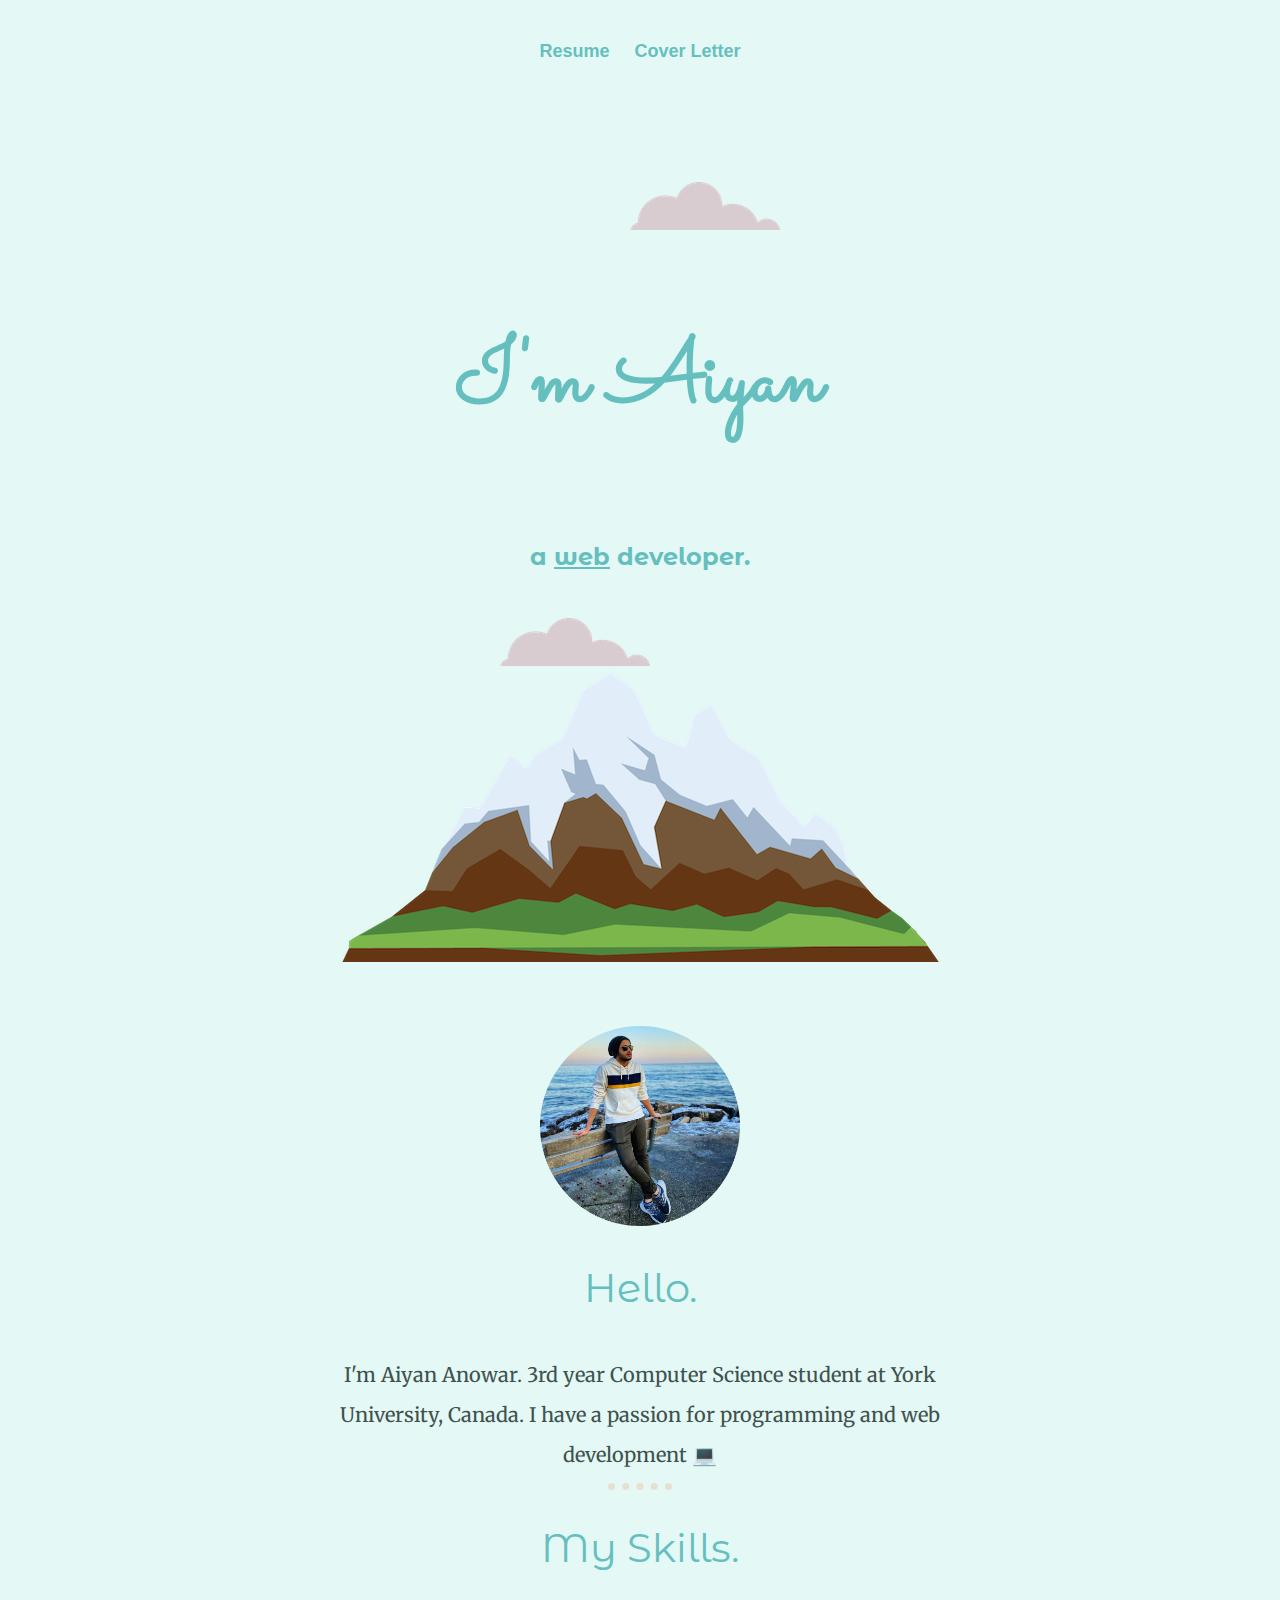
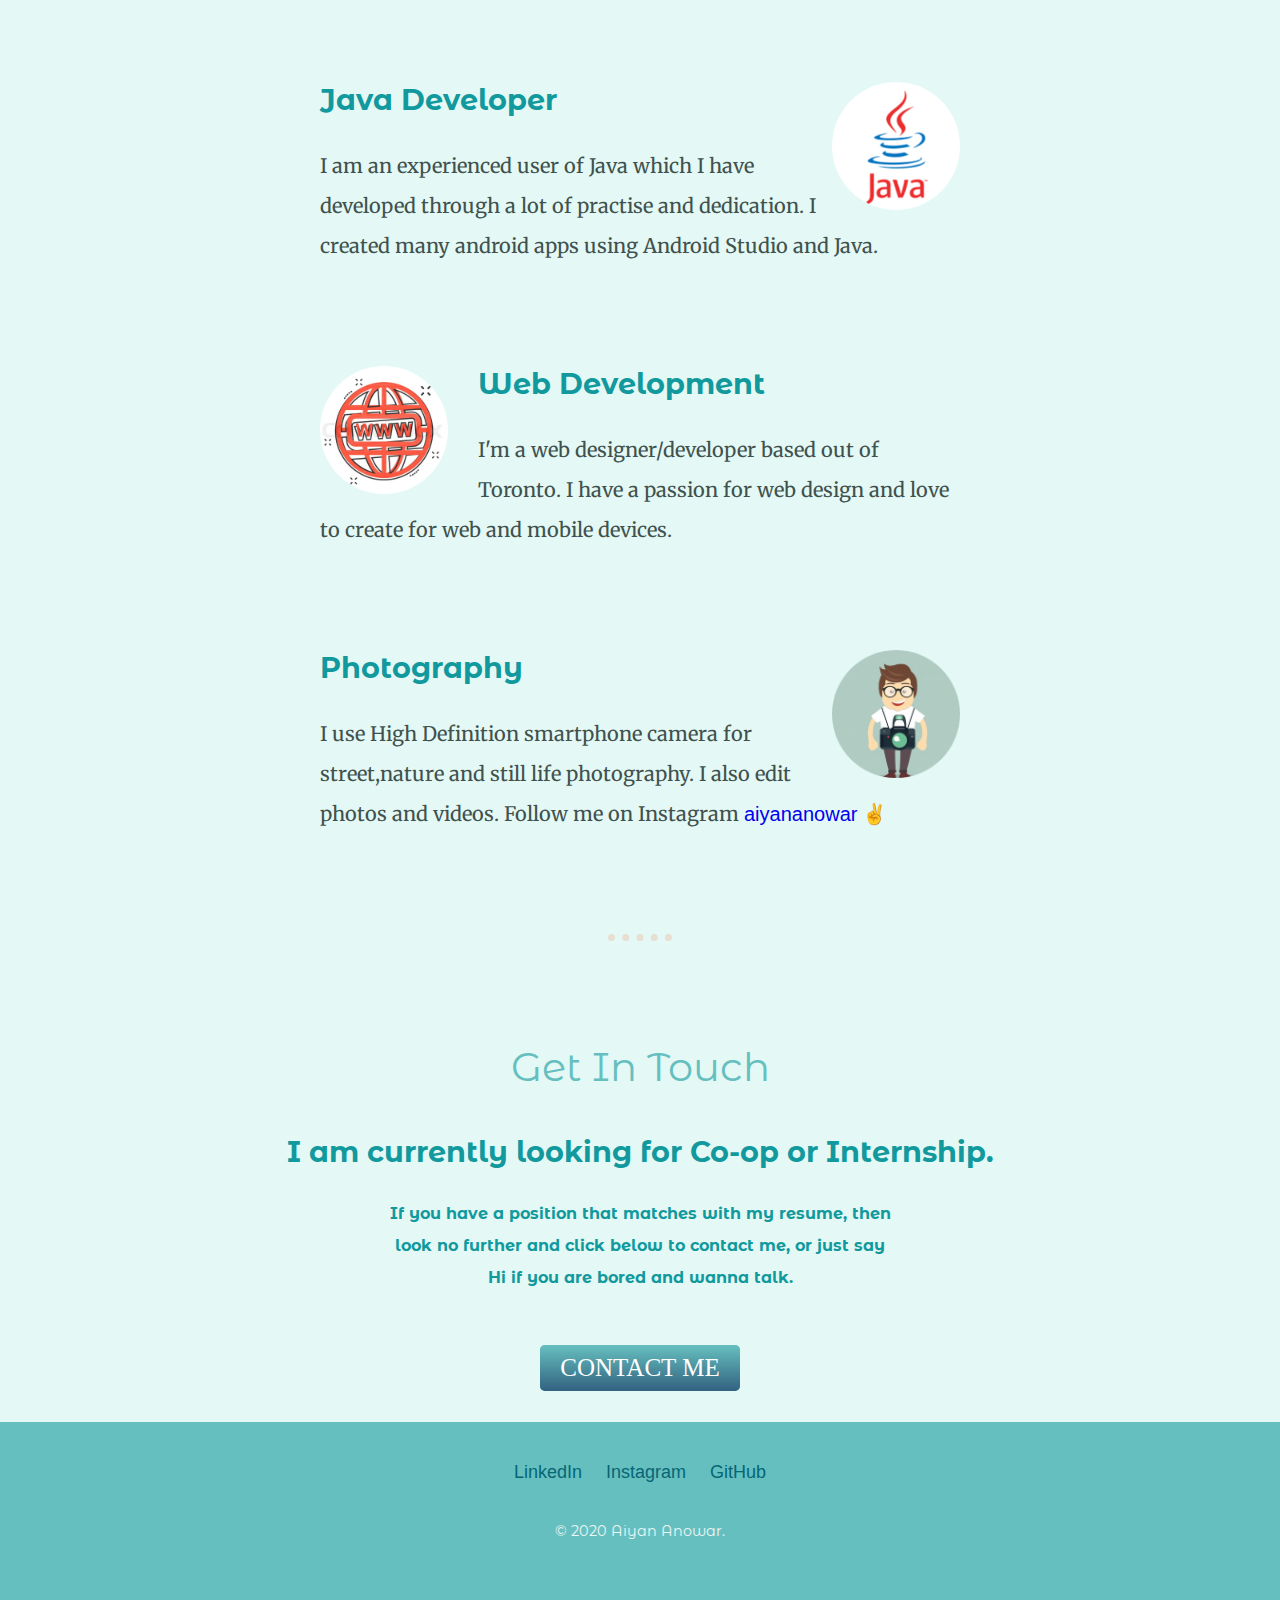
<file: index.html>
<!DOCTYPE html>
<html lang="en" dir="ltr">
  <head>
    <meta charset="utf-8">
    <title>Aiyan Anowar</title>
    <link rel="stylesheet" href="styles.css">
    <link rel="icon" href="favicon.ico">
    <link href="https://fonts.googleapis.com/css2?family=Merriweather:ital@1&family=Montserrat+Alternates&family=Sacramento&display=swap" rel="stylesheet">
    <link href="https://fonts.googleapis.com/css2?family=Cuprum:wght@700&display=swap" rel="stylesheet">
    <link href="https://fonts.googleapis.com/css2?family=Merriweather:wght@700&display=swap" rel="stylesheet">
    <link href="https://fonts.googleapis.com/css2?family=Montserrat+Alternates:wght@500&display=swap" rel="stylesheet">
  </head>
  <body>
    <div class="menus">
      <a class="sep" href="resume.html">Resume</a>
      <a class="sep" href="cv.html">Cover Letter</a>
    </div>
    <div class="topContainer">
      <img class="top-cloud" src="cloud.png" alt="clouds" >
      <h1>I'm Aiyan</h1>
      <p class="web">a <span class="under">web</span> developer.</p>
      <img class="bottom-cloud" src="cloud.png" alt="clouds" >
      <img src="mountain.png" alt="mountain">
    </div>

    <div class="middle-container">
      <div class="profile">
        <img class="me-img" src="meCircle.png" alt="" height="200" width="200">
        <h2 class="hel">Hello.</h2>
        <p class="intro">I'm Aiyan Anowar. 3rd year Computer Science student at York University, Canada. I have a passion for programming and web development 💻</p>
      </div>
      <hr>
      <div class="skills">
        <h2>My Skills.</h2>
        <div class="skill-row">
          <img class="java-img" src="javaCir.png" alt="">
          <h3>Java Developer</h3>
          <p>I am an experienced user of Java which I have developed through a lot of practise and dedication. I created many android apps using Android Studio and Java.</p>
        </div>
        <div class="skill-row">
          <img class="web-img" src="webCir.png" alt="">
          <h3>Web Development</h3>
          <p>I'm a web designer/developer based out of Toronto. I have a passion for web design and love to create for web and mobile devices.</p>
        </div>
        <div class="skill-row">
          <img class="photo-img" src="phCir.png" alt="">
          <h3>Photography</h3>
          <p>I use High Definition smartphone camera for street,nature and still life photography. I also edit photos and videos. Follow me on Instagram <a href="https://www.instagram.com/aiyananowar/">aiyananowar</a> ✌️ </p>
        </div>
      </div>
      <hr>
      <div class="contact-me">
        <h2>Get In Touch</h2>
        <h3>I am currently looking for Co-op or Internship.</h3>
        <p class="pos">If you have a position that matches with my resume, then look no further and click below to contact me, or just say Hi if you are bored and wanna talk.</p>
        <a class="btn" href="mailto:aiyananowar89@email.com">CONTACT ME</a>
      </div>
    </div>


    <div class="bottom-container">
      <a class="footer-link" href="https://www.linkedin.com/in/aiyan-anowar-420a7a167">LinkedIn</a>
      <a class="footer-link" href="https://www.instagram.com/aiyananowar/">Instagram</a>
      <a class="footer-link" href="https://github.com/aiyan981?tab=repositories">GitHub</a>
      <p class="copyright">© 2020 Aiyan Anowar.</p>
    </div>


  </body>
</html>
</file>
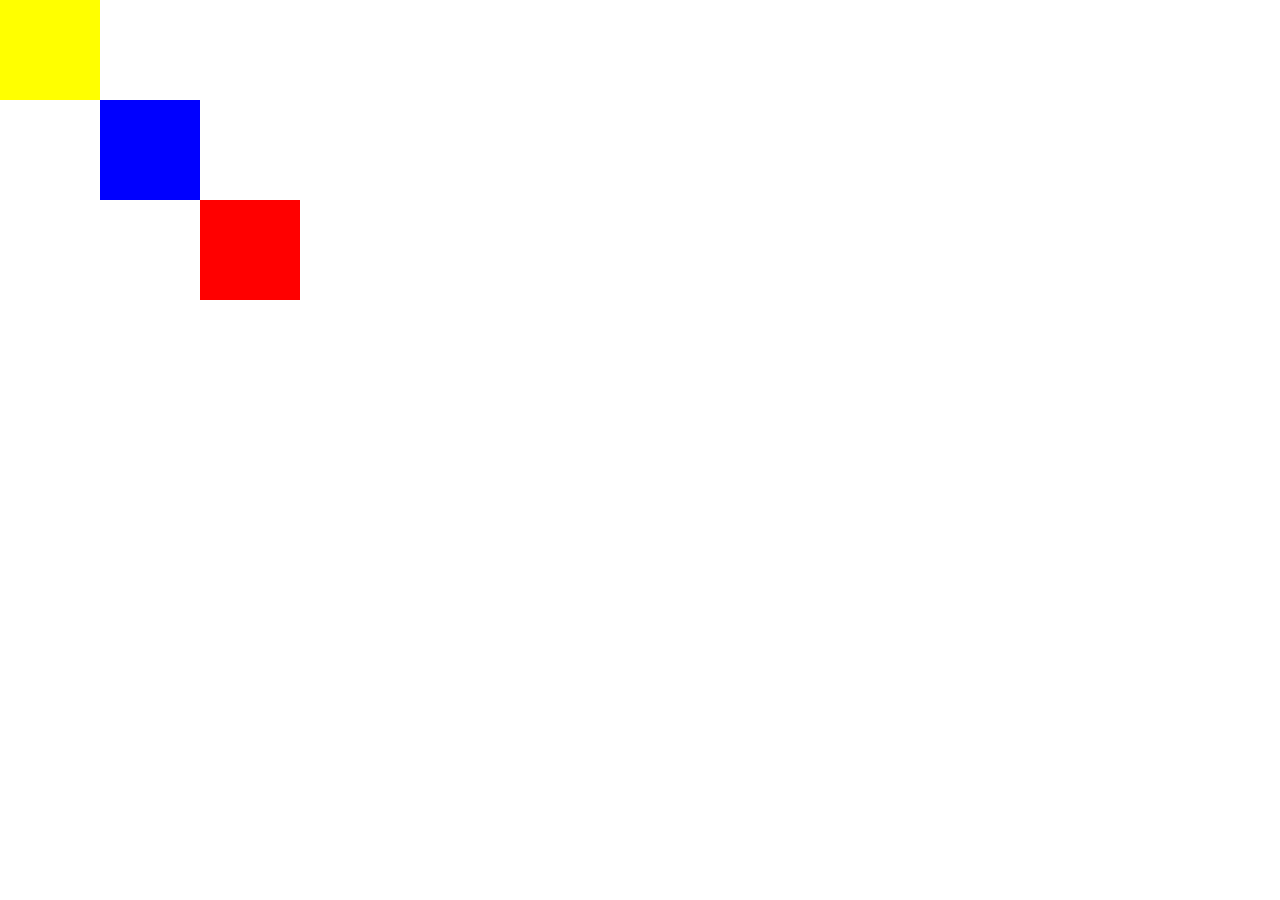
<file: colors.html>
<!DOCTYPE html>
<html lang="en" dir="ltr">
  <head>
    <meta charset="utf-8">
    <title></title>
    <link rel="stylesheet" href="col.css">
  </head>
  <body>
    <div class="topp">

    </div>

    <div class="mids">

    </div>

    <div class="bot">

    </div>

  </body>
</html>
</file>
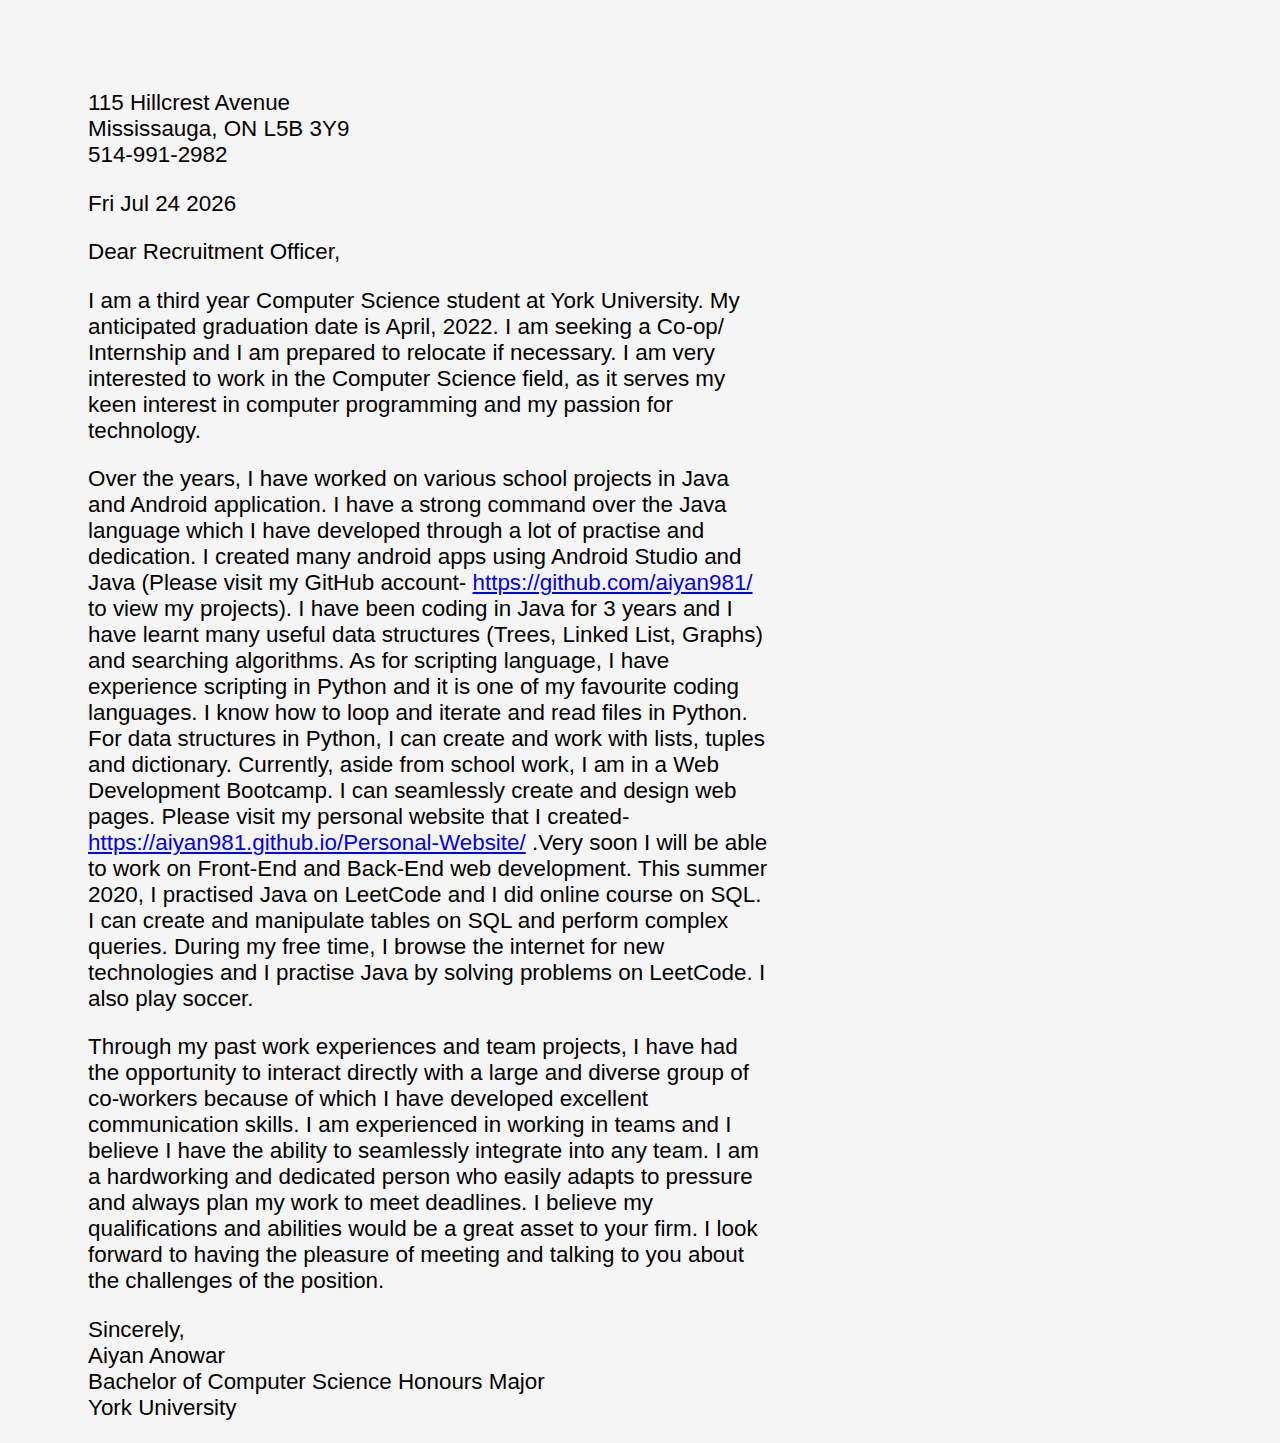
<file: cv.html>
<!DOCTYPE html>
<html lang="en" dir="ltr">
  <head>
    <meta charset="utf-8">
    <title>Aiyan's Cover Letter</title>
    <link rel="stylesheet" href="cv.css">
  </head>
  <body>
    <div class="into">
      <p>115 Hillcrest Avenue <br> Mississauga, ON L5B 3Y9 <br> 514-991-2982</p>
      <p id = "time" >
        <script>
        var date = new Date();
        document.getElementById("time").innerHTML = date.toDateString();
        </script>
      </p>
      <p>Dear Recruitment Officer,</p>
      <p>
        I am a third year Computer Science student at York University.
        My anticipated graduation date is April, 2022.
        I am seeking a Co-op/ Internship and I am prepared to relocate if necessary.
        I am very interested to work in the Computer Science field, as it serves my keen interest in computer programming and my passion for technology.
      </p>
      <p>Over the years, I have worked on various school projects in Java and Android application.
        I have a strong command over the Java language which I have developed through a lot of practise and dedication.
        I created many android apps using Android Studio and Java (Please visit my GitHub account- <a href="https://github.com/aiyan981/">https://github.com/aiyan981/</a> to view my projects).
        I have been coding in Java for 3 years and I have learnt many useful data structures (Trees, Linked List, Graphs) and searching algorithms.
        As for scripting language, I have experience scripting in Python and it is one of my favourite coding languages. I know how to loop and iterate and read files in Python. For data structures in Python, I can create and work with lists, tuples and dictionary.
        Currently, aside from school work, I am in a Web Development Bootcamp. I can seamlessly create and design web pages. Please visit my personal website that I created- <a href="https://aiyan981.github.io/Personal-Website/">https://aiyan981.github.io/Personal-Website/</a>
        .Very soon I will be able to work on Front-End and Back-End web development. This summer 2020, I practised Java on LeetCode and I did online course on SQL.
        I can create and manipulate tables on SQL and perform complex queries. During my free time, I browse the internet for new technologies and I practise Java by solving problems on LeetCode.
        I also play soccer.
      </p>
      <p>
        Through my past work experiences and team projects, I have had the opportunity to interact directly with a large and diverse group of co-workers
        because of which I have developed excellent communication skills.
        I am experienced in working in teams and I believe I have the ability to seamlessly integrate into any team.
        I am a hardworking and dedicated person who easily adapts to pressure and always plan my work to meet deadlines.
        I believe my qualifications and abilities would be a great asset to your firm.
        I look forward to having the pleasure of meeting and talking to you about the challenges of the position.
      </p>
      <p>Sincerely, <br>Aiyan Anowar <br>Bachelor of Computer Science Honours Major <br>York University </p>

    </div>

  </body>
</html>
</file>
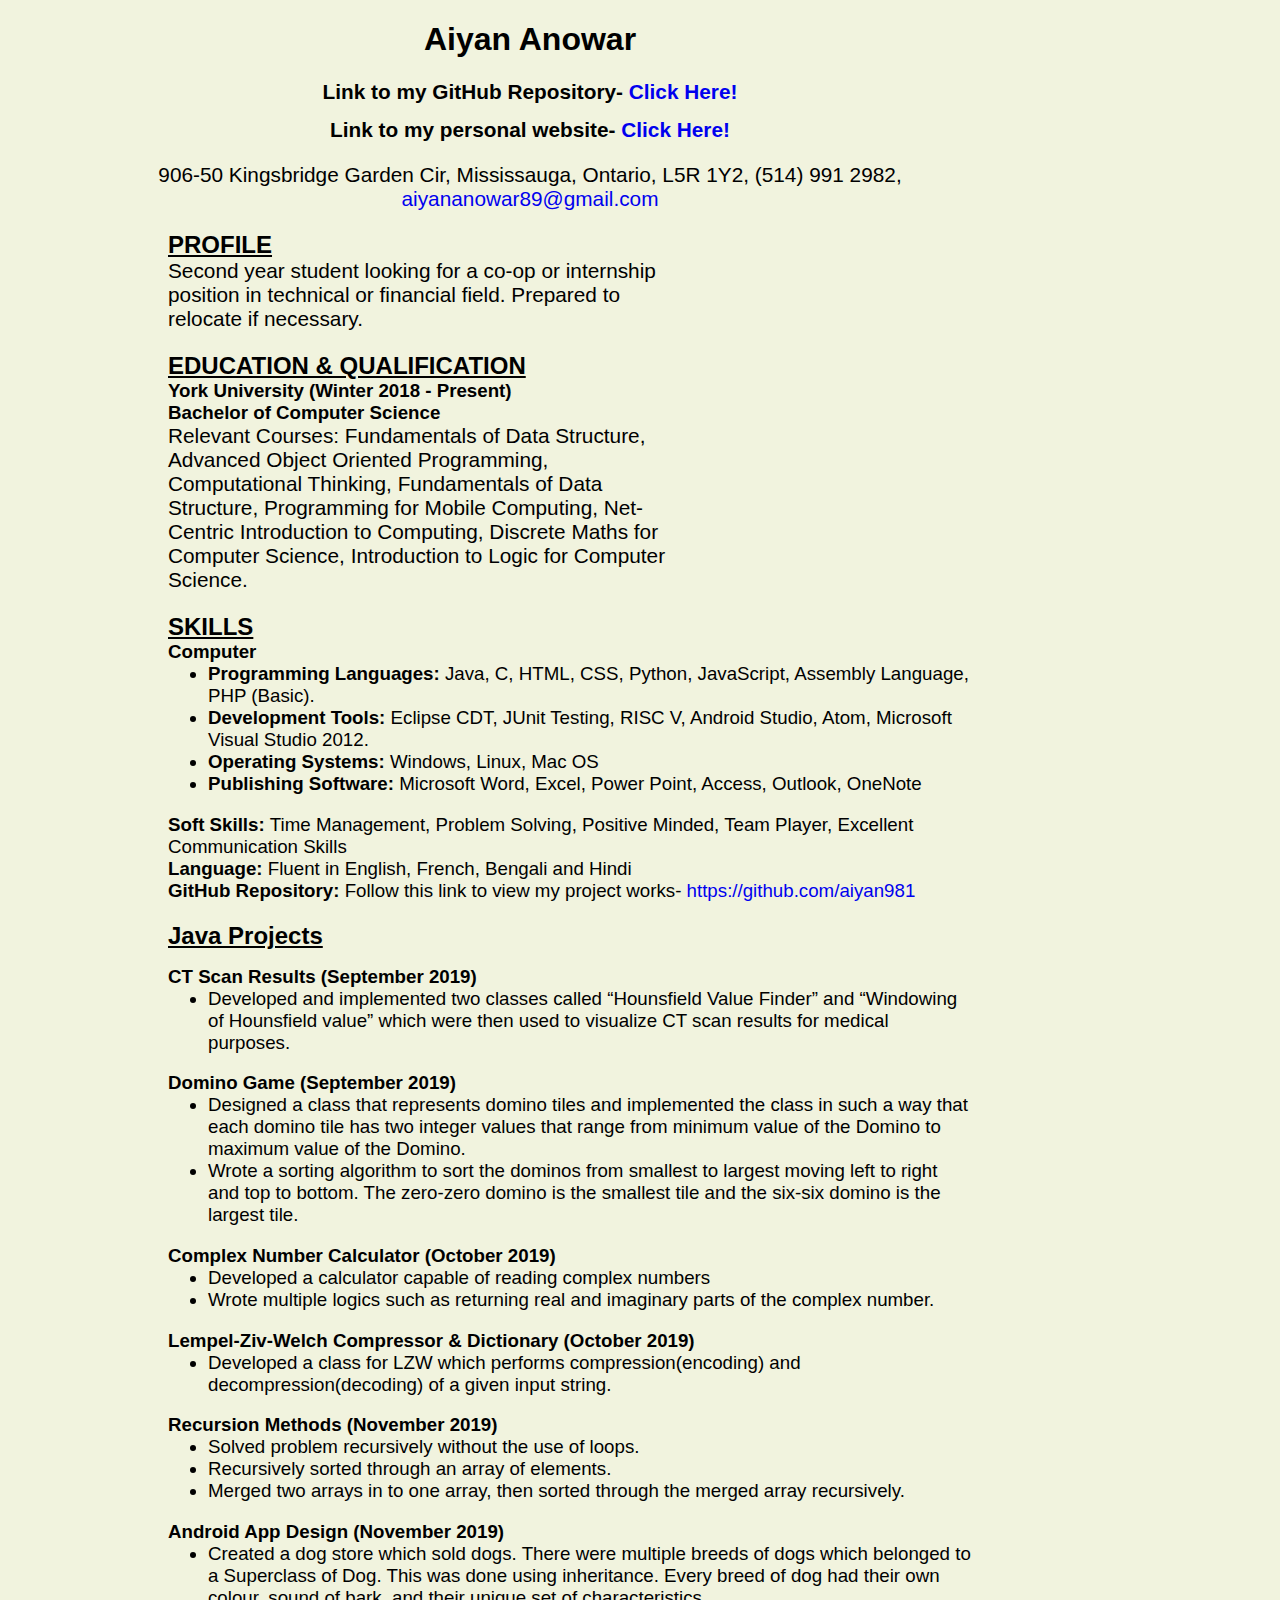
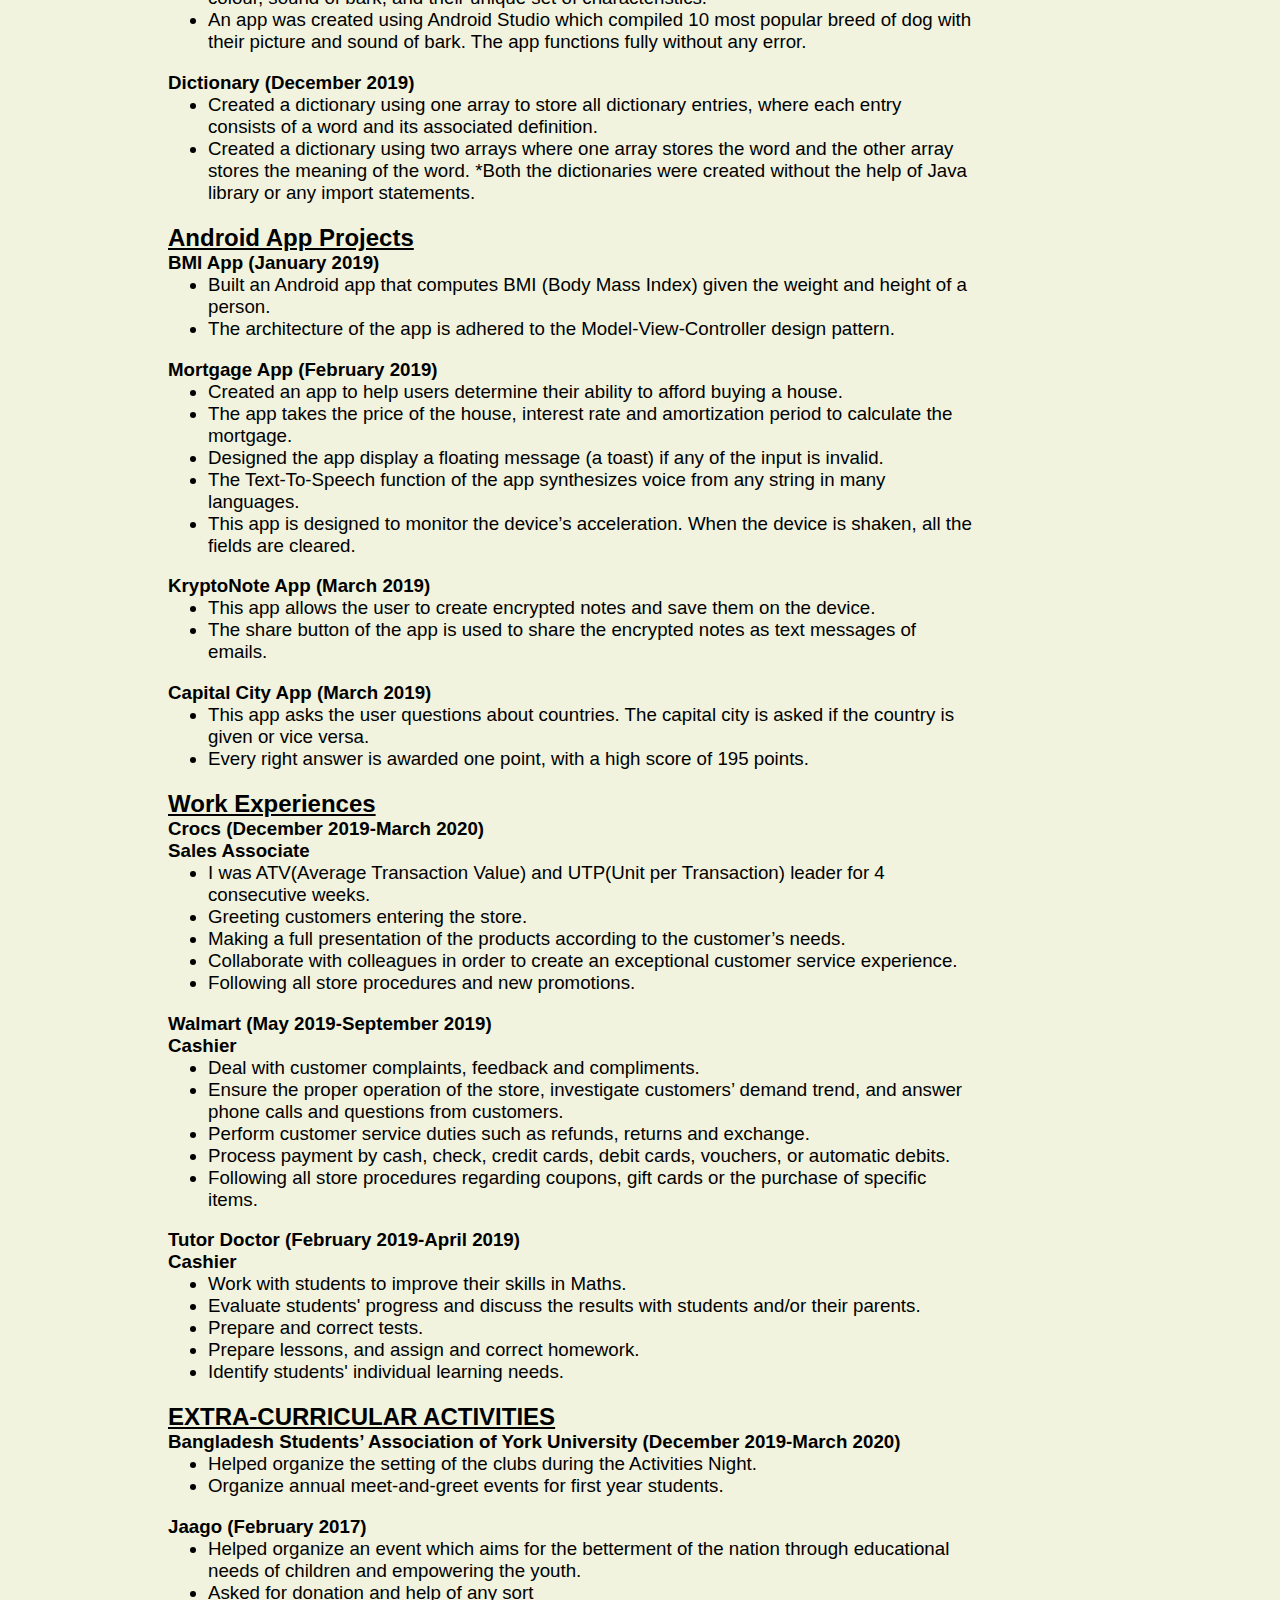
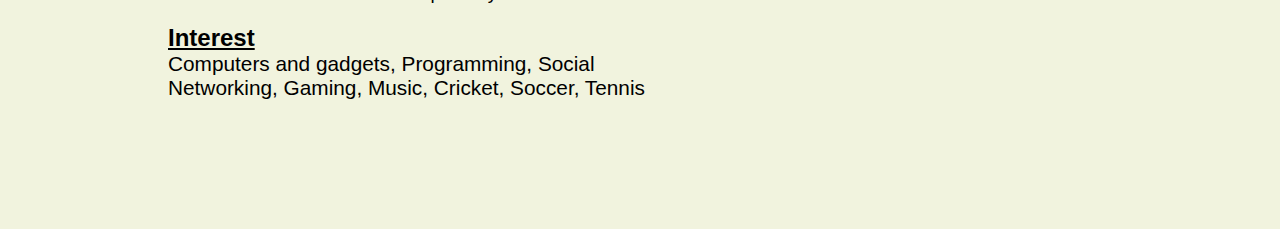
<file: resume.html>
<!DOCTYPE html>
<html lang="en" dir="ltr">

<head>
  <meta charset="utf-8">
  <title>Aiyan's Resume</title>
  <link rel="stylesheet" href="resume.css">
</head>

<body>
  <h1>Aiyan Anowar</h1>
  <h1 class="links">Link to my GitHub Repository- <a href="https://github.com/aiyan981">Click Here!</a></h1>
  <h1 class="links">Link to my personal website- <a href="https://aiyan981.github.io/Personal-Website/.">Click Here!</a></h1>
  <p class="add">906-50 Kingsbridge Garden Cir, Mississauga, Ontario, L5R 1Y2, (514) 991 2982, <a href="mailto:aiyananowar89@gmail.com">aiyananowar89@gmail.com</a></p>
  <div>
    <h2 class="stuff">PROFILE </h2>
    <p class="write">Second year student looking for a co-op or internship position in technical or financial field. Prepared to relocate if necessary.</p>
    <h2 class="stuff">EDUCATION & QUALIFICATION </h2>
    <h3 class="sch">York University (Winter 2018 - Present)</h3>
    <h3 class="sch">Bachelor of Computer Science</h3>
    <p class="write"> Relevant Courses: Fundamentals of Data Structure, Advanced Object Oriented Programming, Computational Thinking, Fundamentals of Data Structure, Programming for Mobile Computing, Net-Centric Introduction to Computing, Discrete
      Maths for Computer Science, Introduction to Logic for Computer Science.</p>
    <h2 class="stuff">SKILLS</h2>
    <h3 class="sch">Computer
      <ul class="unord">
        <li>Programming Languages: <span class="one">Java, C, HTML, CSS, Python, JavaScript, Assembly Language, PHP (Basic).</span></li>
        <li>Development Tools:<span class="one"> Eclipse CDT, JUnit Testing, RISC V, Android Studio, Atom, Microsoft Visual Studio 2012.</span></li>
        <li>Operating Systems:<span class="one"> Windows, Linux, Mac OS</span></li>
        <li>Publishing Software:<span class="one"> Microsoft Word, Excel, Power Point, Access, Outlook, OneNote</span></li>
      </ul>
    </h3>
    <h3>Soft Skills: <span class="one">Time Management, Problem Solving, Positive Minded, Team Player, Excellent Communication Skills</span></h3>
    <h3>Language: <span class="one">Fluent in English, French, Bengali and Hindi </span></h3>
    <h3>GitHub Repository: <span class="one">Follow this link to view my project works- <a href="https://github.com/aiyan981">https://github.com/aiyan981</a></span> </h3>
    <h2 class="stuff">Java Projects</h2>
    <p></p>
    <h3 class="stuff">CT Scan Results (September 2019)
      <ul class="unord">
        <li><span class="one">Developed and implemented two classes called “Hounsfield Value Finder” and “Windowing of Hounsfield value” which were then used to visualize CT scan results for medical purposes.</span></li>
      </ul>
    </h3>
    <h3 class="stuff">Domino Game (September 2019)
      <ul class="unord">
        <li><span class="one">Designed a class that represents domino tiles and implemented the class in such a way that each domino tile has two integer values that range from minimum value of the Domino to maximum value of the Domino.</span></li>
        <li><span class="one">Wrote a sorting algorithm to sort the dominos from smallest to largest moving left to right and top to bottom. The zero-zero domino is the smallest tile and the six-six domino is the largest tile.</span></li>
      </ul>
    </h3>
    <h3 class="stuff">Complex Number Calculator (October 2019)
      <ul class="unord">
        <li><span class="one">Developed a calculator capable of reading complex numbers</span></li>
        <li><span class="one">Wrote multiple logics such as returning real and imaginary parts of the complex number.</span></li>
      </ul>
    </h3>
    <h3 class="stuff">Lempel-Ziv-Welch Compressor & Dictionary (October 2019)
      <ul class="unord">
        <li><span class="one">Developed a class for LZW which performs compression(encoding) and decompression(decoding) of a given input string.</span></li>
      </ul>
    </h3>
    <h3 class="stuff">Recursion Methods (November 2019)
      <ul class="unord">
        <li><span class="one">Solved problem recursively without the use of loops.</span></li>
        <li><span class="one">Recursively sorted through an array of elements.</span></li>
        <li><span class="one">Merged two arrays in to one array, then sorted through the merged array recursively.</span></li>
      </ul>
    </h3>
    <h3 class="stuff">Android App Design (November 2019)
      <ul class="unord">
        <li><span class="one">Created a dog store which sold dogs. There were multiple breeds of dogs which belonged to a Superclass of Dog. This was done using inheritance. Every breed of dog had their own colour, sound of bark, and their unique set
            of characteristics.</span></li>
        <li><span class="one">An app was created using Android Studio which compiled 10 most popular breed of dog with their picture and sound of bark. The app functions fully without any error.</span></li>
      </ul>
    </h3>
    <h3 class="stuff">Dictionary (December 2019)
      <ul class="unord">
        <li><span class="one">Created a dictionary using one array to store all dictionary entries, where each entry consists of a word and its associated definition.</span></li>
        <li><span class="one">Created a dictionary using two arrays where one array stores the word and the other array stores the meaning of the word.
            *Both the dictionaries were created without the help of Java library or any import statements.</span></li>
      </ul>
    </h3>
    <h2 class="stuff">Android App Projects</h2>
    <h3 class="stuff">BMI App (January 2019)
      <ul class="unord">
        <li><span class="one">Built an Android app that computes BMI (Body Mass Index) given the weight and height of a person.</span></li>
        <li><span class="one">The architecture of the app is adhered to the Model-View-Controller design pattern.</span></li>
      </ul>
    </h3>
    <h3 class="stuff">Mortgage App (February 2019)
      <ul class="unord">
        <li><span class="one">Created an app to help users determine their ability to afford buying a house.</span></li>
        <li><span class="one">The app takes the price of the house, interest rate and amortization period to calculate the mortgage.</span></li>
        <li><span class="one">Designed the app display a floating message (a toast) if any of the input is invalid.</span></li>
        <li><span class="one">The Text-To-Speech function of the app synthesizes voice from any string in many languages.</span></li>
        <li><span class="one">This app is designed to monitor the device’s acceleration. When the device is shaken, all the fields are cleared.</span></li>
      </ul>
    </h3>
    <h3 class="stuff">KryptoNote App (March 2019)
      <ul class="unord">
        <li><span class="one">This app allows the user to create encrypted notes and save them on the device.</span></li>
        <li><span class="one">The share button of the app is used to share the encrypted notes as text messages of emails.</span></li>
      </ul>
    </h3>
    <h3 class="stuff">Capital City App (March 2019)
      <ul class="unord">
        <li><span class="one">This app asks the user questions about countries. The capital city is asked if the country is given or vice versa.</span></li>
        <li><span class="one">Every right answer is awarded one point, with a high score of 195 points.</span></li>
      </ul>
    </h3>
    <h2 class="stuff">Work Experiences</h2>
    <h3 class="stuff">Crocs (December 2019-March 2020)</h3>
    <h3 class="sch">Sales Associate
      <ul class="unord">
        <li><span class="one">I was ATV(Average Transaction Value) and UTP(Unit per Transaction) leader for 4 consecutive weeks.</span></li>
        <li><span class="one">Greeting customers entering the store.</span></li>
        <li><span class="one">Making a full presentation of the products according to the customer’s needs.</span></li>
        <li><span class="one">Collaborate with colleagues in order to create an exceptional customer service experience.</span></li>
        <li><span class="one">Following all store procedures and new promotions.</span></li>
      </ul>
    </h3>
    <h3 class="stuff">Walmart (May 2019-September 2019)</h3>
    <h3 class="sch">Cashier
      <ul class="unord">
        <li><span class="one">Deal with customer complaints, feedback and compliments.</span></li>
        <li><span class="one">Ensure the proper operation of the store, investigate customers’ demand trend, and answer phone calls and questions from customers.</span></li>
        <li><span class="one">Perform customer service duties such as refunds, returns and exchange.</span></li>
        <li><span class="one">Process payment by cash, check, credit cards, debit cards, vouchers, or automatic debits.</span></li>
        <li><span class="one">Following all store procedures regarding coupons, gift cards or the purchase of specific items.</span></li>
      </ul>
    </h3>
    <h3 class="stuff">Tutor Doctor (February 2019-April 2019)</h3>
    <h3 class="sch">Cashier
      <ul class="unord">
        <li><span class="one">Work with students to improve their skills in Maths.</span></li>
        <li><span class="one">Evaluate students' progress and discuss the results with students and/or their parents.</span></li>
        <li><span class="one">Prepare and correct tests.</span></li>
        <li><span class="one">Prepare lessons, and assign and correct homework.</span></li>
        <li><span class="one">Identify students' individual learning needs.</span></li>
      </ul>
    </h3>
    <h2 class="stuff">EXTRA-CURRICULAR ACTIVITIES</h2>
    <h3 class="stuff">Bangladesh Students’ Association of York University (December 2019-March 2020)
      <ul class="unord">
        <li><span class="one">Helped organize the setting of the clubs during the Activities Night.</span></li>
        <li><span class="one">Organize annual meet-and-greet events for first year students.</span></li>
      </ul>
    </h3>
    <h3 class="stuff">Jaago (February 2017)
      <ul class="unord">
        <li><span class="one">Helped organize an event which aims for the betterment of the nation through educational needs of children and empowering the youth.</span></li>
        <li><span class="one">Asked for donation and help of any sort</span></li>
      </ul>
    </h3>

  <h2 class="stuff">Interest</h2>
  <p class="write">Computers and gadgets, Programming, Social Networking, Gaming, Music, Cricket, Soccer, Tennis</p>
  </div>

</body>

</html>
</file>
<file: styles.css>
body {
  color: #40514E;
  margin: 0;
  text-align: center;
  font-family: 'Merriweather', serif;
  /* font-family: 'Cuprum', sans-serif; */
  /*font-size: 200%; */
}

h1 {
  color: #66BFBF;
  font-size: 5.625rem;
  line-height: 2;
  margin: 50 auto 0 auto;
  font-family: 'Sacramento', cursive;
}

h2 {
  color: #66BFBF;
  font-size: 2.5rem;
  /*font-family: 'Montserrat Alternates', sans-serif;*/
  font-family: 'Montserrat Alternates', sans-serif;
  font-weight: normal;
  padding-bottom: 10px;

}

h3 {
  font-size: 1.8rem;;
  font-family: 'Montserrat Alternates', sans-serif;
  color: #11999E;
}

hr {
  border-style: dotted none none none;
  border-color: #e8ded2;
  border-width: 7px;
  width: 5%;
}

p{
  line-height: 2;
}

a{
  text-decoration: none;
  font-family: 'Montserrat', sans-serif;
}

a:hover{
  color: #c70039;

}

.menus {
  background-color: #E4F9F5;
  padding-top: 40px;
  padding-bottom: 70px;
  font-family: 'Montserrat Alternates', sans-serif;
  font-size: 1.125rem;
  font-weight: bold;
  text-align: center;
}

.sep{
  padding-left: 10px;
  padding-right: 10px;
  color: #66BFBF;
}

.intro {
  width: 50%;
  margin: auto;
  font-size: 20px;
}

.pos {
  width: 40%;
  font-weight: bold;
  font-family: 'Montserrat Alternates', sans-serif;
  color: #11999E;
  margin: 20px auto 60px auto;
}

.java-img {
  width: 20%;
  float: right;
  margin-left: 5px;
}

.web-img {
  width: 20%;
  float: left;
  margin-right: 30px;
}

.photo-img {
  width: 20%;
  float: right;
  margin-left: 30px;
}


.skill-row {
  width: 50%;
  margin: auto; /* auto on 4 sided */
  margin-top: 100px;
  margin-bottom: 100px;
  text-align: left;
  font-size: 20px;
}

.contact-me{
  padding-top: 60px;
}

.copyright {
  font-size: 0.9rem;
  color: #EAF6F6;
  font-family: 'Montserrat Alternates', sans-serif;
  padding: 20px 0;

}

.footer-link {
  color: #056676;
  margin-left: 10px;
  margin-right: 10px;
  font-size: 1.125rem;
}

.web {
  color: #66BFBF;
  font-size: 1.5rem;
  font-family: 'Montserrat Alternates', sans-serif;
  font-weight: bold;
  margin-top: 10px;
}


.under {
  text-decoration: underline;
}

.topContainer {
  background-color: #E4F9F5;
  position: relative;
  padding-top: 100px;
}

.middle-container {
  background-color: #E4F9F5;
  padding-top: 60px;
    padding-bottom: 40px;
}

.bottom-container {
  padding-top: 40px;
  padding-bottom: 20px;
  background-color: #66BFBF;

}

.top-cloud {
  position: absolute;
  right: 500px;
  top: 50px;
}

.bottom-cloud {
  position: absolute;
  left: 500px;
  bottom: 300px;
}

.btn {
  background: #66bfbf;
  background-image: -webkit-linear-gradient(top, #66bfbf, #326280);
  background-image: -moz-linear-gradient(top, #66bfbf, #326280);
  background-image: -ms-linear-gradient(top, #66bfbf, #326280);
  background-image: -o-linear-gradient(top, #66bfbf, #326280);
  background-image: linear-gradient(to bottom, #66bfbf, #326280);
  -webkit-border-radius: 5;
  -moz-border-radius: 5;
  border-radius: 5px;
  font-family: Georgia;
  color: #ffffff;
  font-size: 25px;
  padding: 9px 20px 10px 20px;
  text-decoration: none;
}

.btn:hover {
  background: #013a5e;
  text-decoration: none;
}
</file>
<file: col.css>
body {
  margin: 0;

}

.topp {
  background-color: red;
  height: 100px;
  width: 100px;
  position: absolute;
  left: 200px;
  top: 200px;

}

.mids{
  background-color: blue;
  height: 100px;
  width: 100px;
  position: absolute;
  left: 100px;
  top: 100px;

}

.bot {
  background-color: yellow;
  height: 100px;
  width: 100px;
  position: absolute;
}
</file>
<file: cv.css>
body {
  background-color: #f6f5f5;
  font-family: sans-serif;
  font-size: 1.4rem;
  padding-left: 80px;
  padding-top: 60px;
  padding-right: 500px;
}
</file>
<file: resume.css>
body{
  background-color: #f1f3de;
  font-family: sans-serif;
  padding-left: 80px;
  padding-right: 300px;
  padding-bottom: 100px;
}
a {
  text-decoration: none;
}
a:hover{
  color: #810000;
}
h1 {
  text-align: center;
}
.links{
  font-size: 1.3rem;
}
.add {
  text-align: center;
  font-size: 1.3rem;
}

h2{
  text-decoration: underline;
}

h3 {
  margin-top: 0;
  padding-left: 80px;
  margin-bottom: 0;
}
.stuff {
  padding-left: 80px;
  margin-bottom: 0;

}

.sch {
  margin-top: 0;
}

.write{
  margin-top: 0;
  padding-left: 80px;
  padding-right: 300px;
  font-size: 1.3rem;
}

.one {
  font-weight: normal;
}

.unord{
  margin-top: 0;
}
</file>
